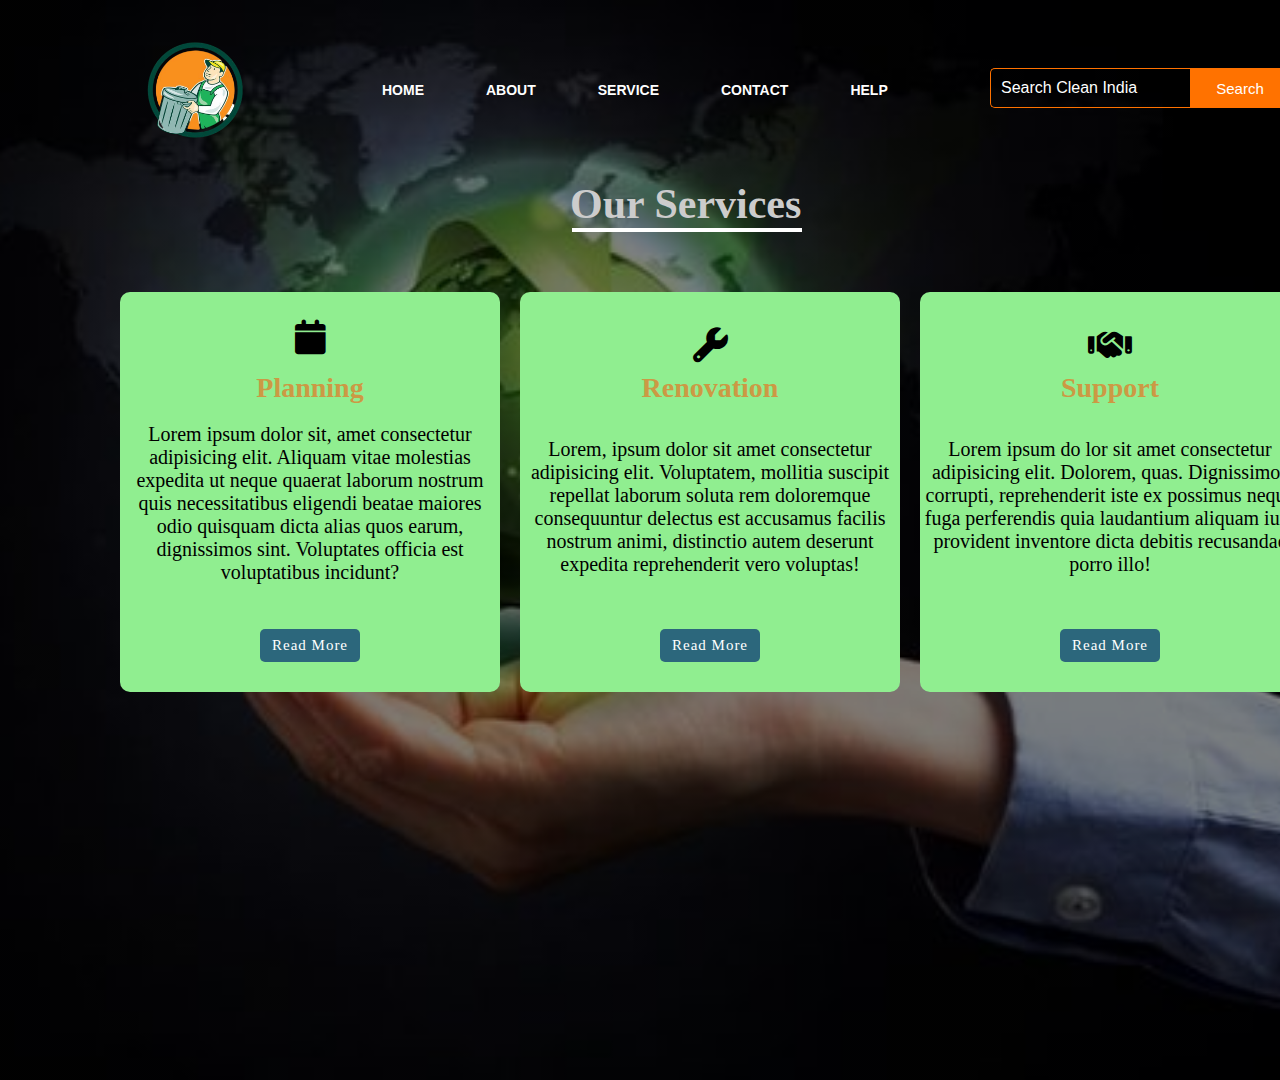
<file: service.html>
<!DOCTYPE html>
<html lang="en">
<head>
    <title>Clean India</title>
    <link rel="stylesheet" href="CSS/sevicec.css">
    <link rel="stylesheet" href="https://cdnjs.cloudflare.com/ajax/libs/font-awesome/6.2.1/css/all.min.css">
</head>
<body>
    <div class="main">
        <div class="navbar">
            <div class="icon">
                <img src="logo.png" width="150" style="border-radius: 5px">
            </div>

            <div class="menu">
                <ul>
                    <li><a href="index.html">HOME</a></li>
                    <li><a href="about.html">ABOUT</a></li>
                    <li><a href="service.html">SERVICE</a></li>
                    <li><a href="contact.html">CONTACT</a></li>
                    <li><a href="help.html">HELP</a></li>
                </ul>
            </div>

            <div class="search">
                <input class="srch" type="search" name="" placeholder="Search Clean India">
                <a href="#"> <button class="btn">Search</button></a>
            </div>
            <div class="section">
                <div class="title">
                    <h1>Our Services</h1>
                </div>
                <div class="services">
                    <div class="card">
                        <h2>Planning</h2>
                        <div class="icon">
                            <i class="fas fa-calendar"></i>
                        </div>
                        <p>Lorem ipsum dolor sit, amet consectetur adipisicing elit. Aliquam vitae molestias expedita ut neque quaerat laborum nostrum quis necessitatibus eligendi beatae maiores odio quisquam dicta alias quos earum, dignissimos sint. Voluptates officia est voluptatibus incidunt?</p>
                        <a href="https://www.google.com/maps/@20.9880135,82.7525294,5z" target="_blank" class="button">Read More</a>
                    </div>
                    <div class="card1">
                        <h2>Renovation</h2>
                        <div class="icon">
                            <i class="fas fa-wrench"></i>
                        </div>
                     
                        <p>Lorem, ipsum dolor sit amet consectetur adipisicing elit. Voluptatem, mollitia suscipit repellat laborum soluta rem doloremque consequuntur delectus est accusamus facilis nostrum animi, distinctio autem deserunt expedita reprehenderit vero voluptas!</p>
                        <a href="https://www.google.com/maps/@20.9880135,82.7525294,5z" target="_blank" class="button">Read More</a>
                    </div>
                    <div class="card2">
                        <h2>Support</h2>
                        <div class="icon">
                            <i class="fas fa-handshake"></i>
                        </div>
                       
                        <p>Lorem ipsum do lor sit amet consectetur adipisicing elit. Dolorem, quas. Dignissimos corrupti, reprehenderit iste ex possimus neque fuga perferendis quia laudantium aliquam iure provident inventore dicta debitis recusandae porro illo!</p>
                        <a href="https://www.google.com/maps/@20.9880135,82.7525294,5z" target="_blank" class="button">Read More</a>
                    </div>
                </div>
            </div>
</body>
</html>
</file>
<file: CSS/sevicec.css>
*{
    margin: 0;
    padding: 0;
    box-sizing: border-box;
}

.main{
    width: 100%;
    background: linear-gradient(to top, rgba(0,0,0,0.5)50%,rgba(0,0,0,0.5)50%), url("../bg.jpg");
    background-position: center;
    background-size: cover;
    height: 120vh;
    position: absolute;
}

.navbar{
    width: 1200px;
    height: 75px;
    margin: auto;
    margin-left: 120px;
    margin-top: 30px;
    position: absolute;
}

.icon{
    width: 200px;
    float: left;
    height: 70px;
    margin-top: 10px;
}

.logo{
    color: #ff7200;
    font-size: 35px;
    font-family: Arial;
    float: left;
    padding-top: 10px;
    margin-top: 25px;
}

.menu{
    width: 400px;
    float: left;
    height: 70px;
    margin-top: 25px;
}

ul{
    float: left;
    display: flex;
    justify-content: center;
    align-items: center;
}

ul li{
    list-style: none;
    margin-left: 62px;
    margin-top: 27px;
    font-size: 14px;
}

ul li a{
    text-decoration: none;
    color: #fff;
    font-family: Arial;
    font-weight: bold;
    transition: 0.4s ease-in-out;
}

ul li a:hover{
    color: #ff7200;
}

.search{
    width: 330px;
    float: left;
    margin-left: 270px;
    margin-top: 25px;
}

.srch{
    font-family: 'Times New Roman';
    width: 200px;
    height: 40px;
    background: transparent;
    border: 1px solid #ff7200;
    margin-top: 13px;
    color: #fff;
    border-right: none;
    font-size: 16px;
    float: left;
    padding: 10px;
    border-bottom-left-radius: 5px;
    border-top-left-radius: 5px;
}

.btn{
    width: 100px;
    height: 40px;
    background: #ff7200;
    border: 2px solid #ff7200;
    margin-top: 13px;
    color: #fff;
    font-size: 15px;
    border-bottom-right-radius: 5px;
    border-bottom-right-radius: 5px;
    transition: 0.2s ease;
    cursor: pointer;
}
.btn:hover{
    color: #000;
}

.btn:focus{
    outline: none;
}

.srch:focus{
    outline: none;
}
::placeholder{
    color: #fff;
    font-family: Arial;
}
.title h1{
    margin-top: 100px;
    margin-left: 450px;
    font-size: 42px;
    padding-top: 50px;
    color: #ccc;
}
.title h1::after{
    content: "";
    height: 4px;
    width: 230px;
    background-color: #fff;
    display: block;
    margin-left: 2px;
}
.services{
    width: 100%;
    display: flex;
    justify-content: space-between;
    align-items: center;
    margin: 50px;
    margin-left: -10px;
    text-align: center;
}
.card{
    width: 100%;
    display: flex;
    flex-direction: row;
    justify-content: space-between;
    align-items: center;
    flex-direction: column;
    margin: 10px ;
    background-color: lightgreen;
    border-radius: 10px;
    cursor: pointer;
    height: 400px;
    padding-top: 80px;
    padding-bottom: 30px;
    position: relative;
}
.card:hover{
    background-color: rgb(0, 204, 255);
    transition: 0.4s ease;
}
.card .icon{
    font-size: 35px;
    margin-bottom: 10px;
    margin-top: -120px;
    
}
.card h2{
    font-size: 28px;
    color: #c94f;
    margin-bottom: 20px;
    margin-top: 0px;

}
.card p{
    font-size: 20px;
    margin-bottom: 30px;
    margin-top: 8px;
    /* line-height: 1.5; */
    color: black;
}
.card1 {
    width: 100%;
    display: flex;
    flex-direction: row;
    justify-content: space-between;
    align-items: center;
    flex-direction: column;
    margin: 10px ;
    background-color: lightgreen;
    border-radius: 10px;
    cursor: pointer;
    height: 400px;
    padding-top: 80px;
    padding-bottom: 30px;
    position: relative;
}
.card1:hover{
    background-color: rgb(0, 204, 255);
    transition: 0.4s ease;
}
.card1 .icon{
    font-size: 35px;
    margin-bottom: 10px;
    margin-top: -120px;
    
}
.card1 h2{
    font-size: 28px;
    color: #c94f;
    margin-bottom: 20px;
    margin-top: 0px;

}
.card1 p{
    font-size: 20px;
    margin-bottom: 30px;
    margin-top: 8px;
    /* line-height: 1.5; */
    color: black;
}
    
.card2{
    width: 100%;
    display: flex;
    flex-direction: row;
    justify-content: space-between;
    align-items: center;
    flex-direction: column;
    margin: 10px ;
    background-color: lightgreen;
    border-radius: 10px;
    cursor: pointer;
    height: 400px;
    padding-top: 80px;
    padding-bottom: 30px;
    position: relative;
}
.card2:hover{
    background-color: rgb(0, 204, 255);
    transition: 0.4s ease;
}
.card2 .icon{
    font-size: 35px;
    margin-bottom: 10px;
    margin-top: -120px;
    
}
.card2 h2{
    font-size: 28px;
    color: #c94f;
    margin-bottom: 20px;
    margin-top: 0px;

}
.card2 p{
    font-size: 20px;
    margin-bottom: 30px;
    margin-top: 8px;
    /* line-height: 1.5; */
    color: black;
    
}
.button{
    font-size: 15px;
    text-decoration: none;
    color: #fff;
    background-color: #2c677c;
    padding: 8px 12px;
    border-radius: 5px;
    letter-spacing: 1px;
}
.button:hover{
    background-color: #c94f4f;
    transition: 0.4s ease;
}
</file>
